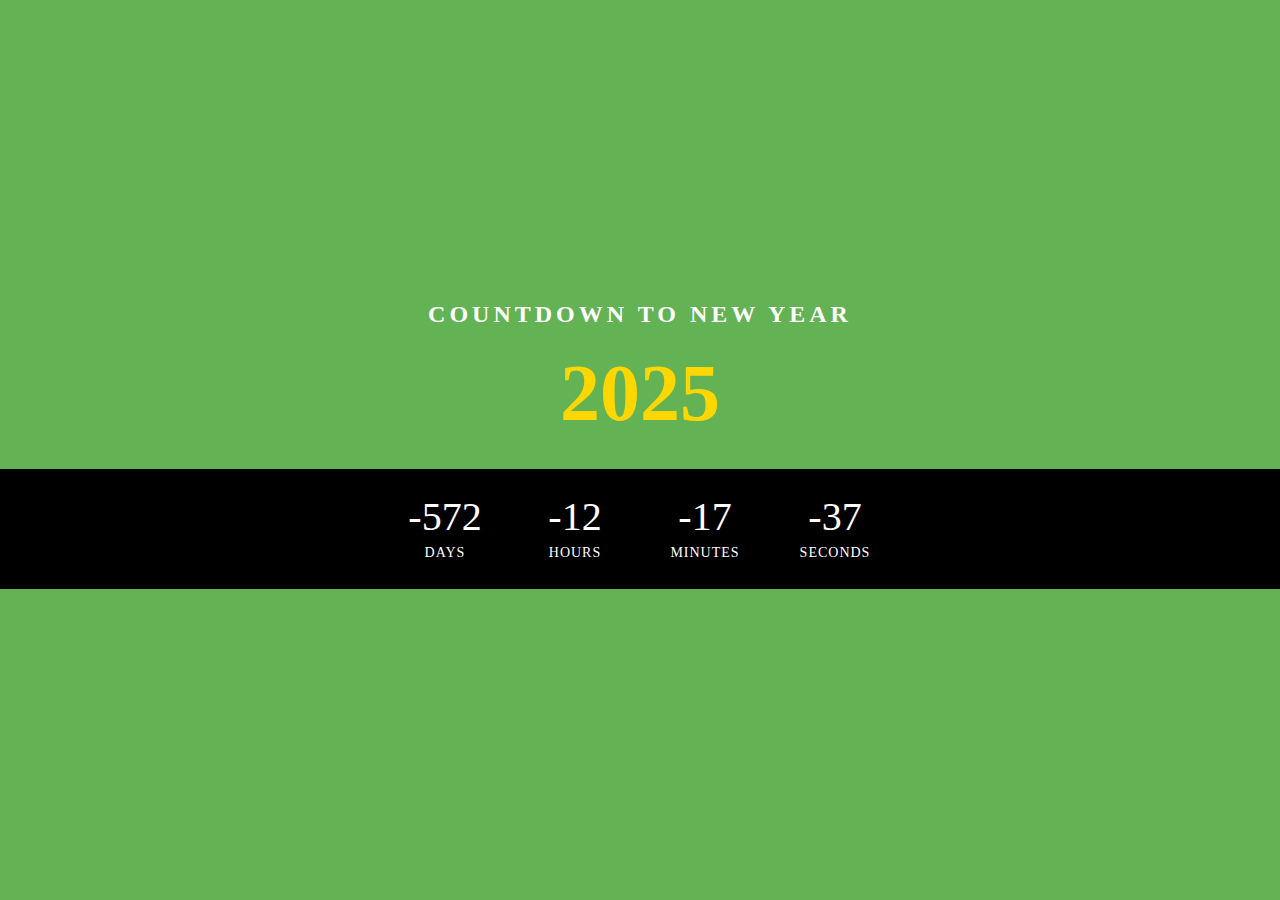
<file: New Year Countdown/index.html>
<!DOCTYPE html>
<html lang="en">
<head>
    <meta charset="UTF-8">
    <meta name="viewport" content="width=device-width, initial-scale=1.0">
    <title>New Year Countdown</title>
    <link rel="stylesheet" href="styles.css">
    
</head>
<body>
    
<h2>Countdown to New Year</h2>

<div class="year">2025</div>
<div class="countdown">
    <div id="day">00</div>
    <div id="hour">00</div>
    <div id="minute">00</div>
    <div id="second">00</div>
</div>

<script src="script.js"></script>


</body>
</html>
</file>
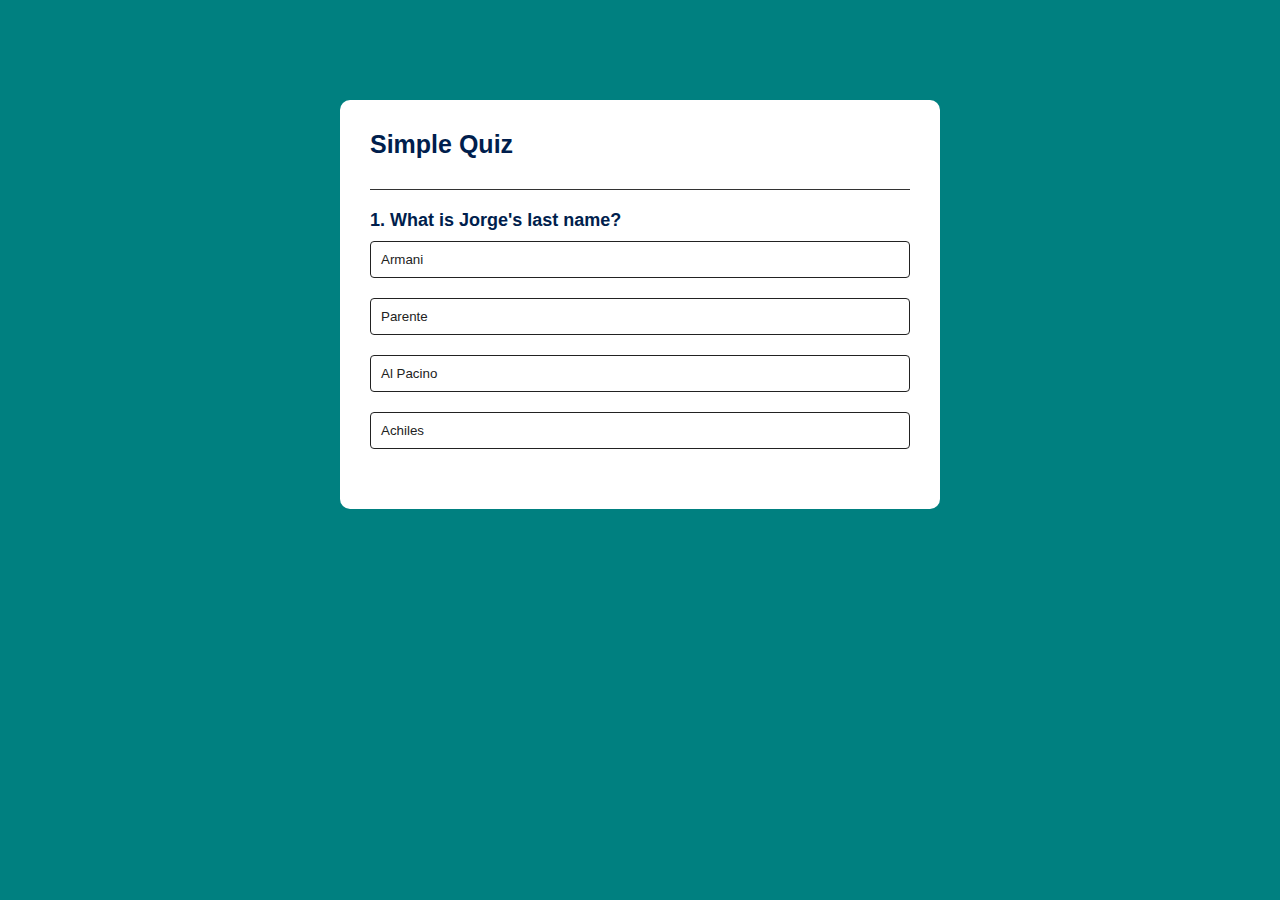
<file: Quiz App 1/index.html>
<!DOCTYPE html>
<html lang="en">
<head>
    <meta charset="UTF-8">
    <meta name="viewport" content="width=device-width, initial-scale=1.0">
    <title>Quiz time - Get to know Jorge </title>
    <link rel="stylesheet" href="styles.css">
</head>
<body>
    
<div class="app">
    <h1>Simple Quiz</h1>
    <div class="quiz">
        <h2 id="question">Question goes in here</h2>
        <div id="answer-buttons">
            <!-- Answer buttons will be dynamically created by JavaScript -->
        </div>
        <button id="next-btn">Next</button>
    </div>
</div>

<script src="script.js"></script>

</body>
</html>
</file>
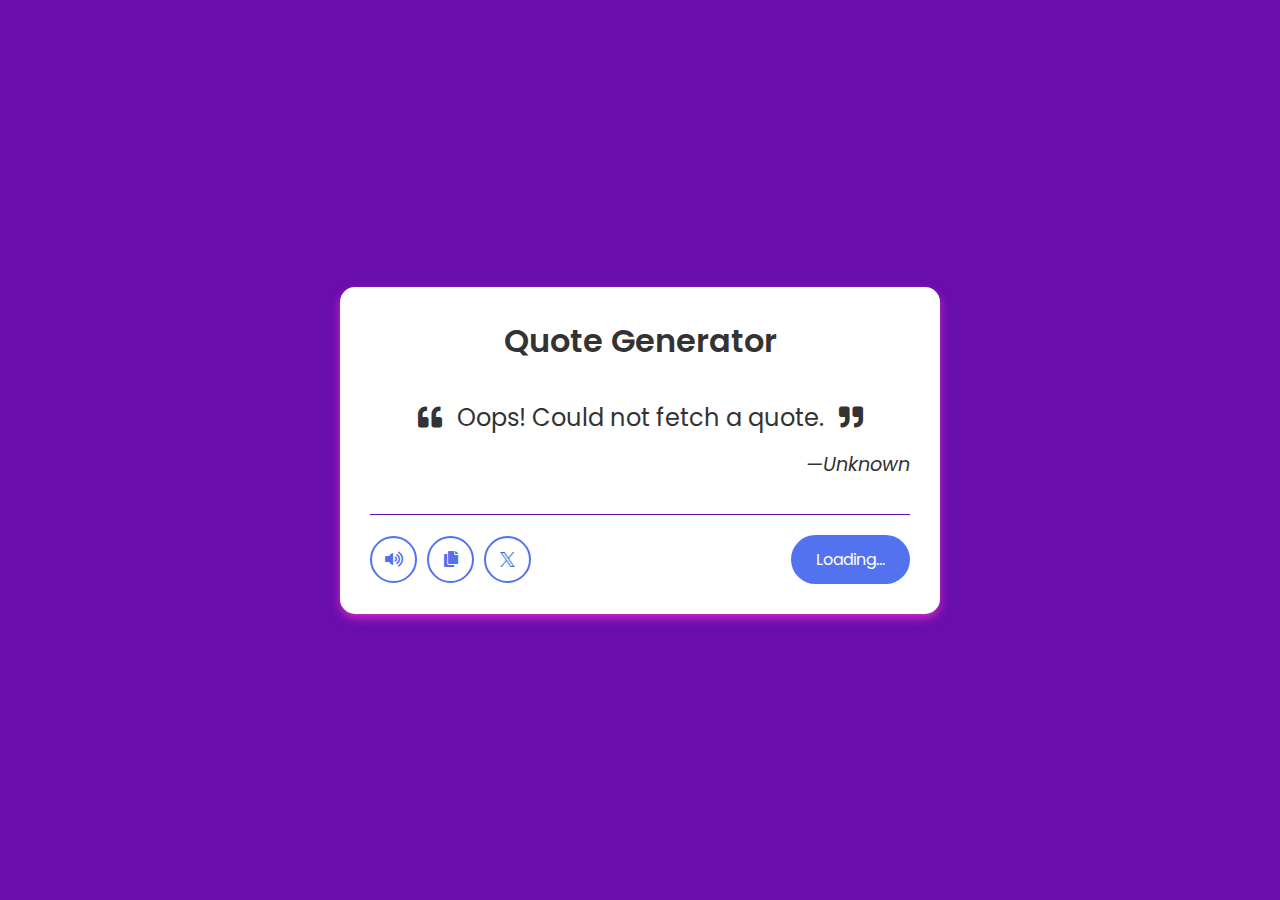
<file: Quote Generator/index.html>
<!DOCTYPE html>
<html lang="en">
<head>
    <meta charset="UTF-8">
    <meta name="viewport" content="width=device-width, initial-scale=1.0">
    <title>Quote Generator</title>
    <link rel="stylesheet" href="styles.css">
    <!-- Font Awesome CDN Link For Icons -->
    <link rel="stylesheet" href="https://cdnjs.cloudflare.com/ajax/libs/font-awesome/5.15.3/css/all.min.css"/>
</head>
<body>

<main class="wrapper" role="main">
    <header>Quote Generator</header>
    <section class="content" aria-live="polite">
        <div class="quote-area">
            <i class="fas fa-quote-left" aria-hidden="true"></i>
            <p class="quote">"Stand guard at the door of your own mind"</p>
            <i class="fas fa-quote-right" aria-hidden="true"></i>
        </div>
        <div class="author">
            <span>—</span>
            <span class="name">Jim Rohn</span>
        </div>
    </section>
    <section class="buttons" aria-label="quote actions">
        <div class="features">
            <ul>
                <li class="sound" title="Hear the quote"><i class="fas fa-volume-up"></i></li>
                <li class="copy" title="Copy the quote"><i class="fas fa-copy"></i></li>
                <!-- X Button with custom image icon -->
                <li class="x" title="Share on X">
                    <img src="./images/x.png" alt="Share on X" class="x-icon">
                </li>
            </ul>
            <button aria-label="New Quote">New Quote</button>
        </div>
    </section>
</main>

<script src="script.js"></script>

</body>
</html>
</file>
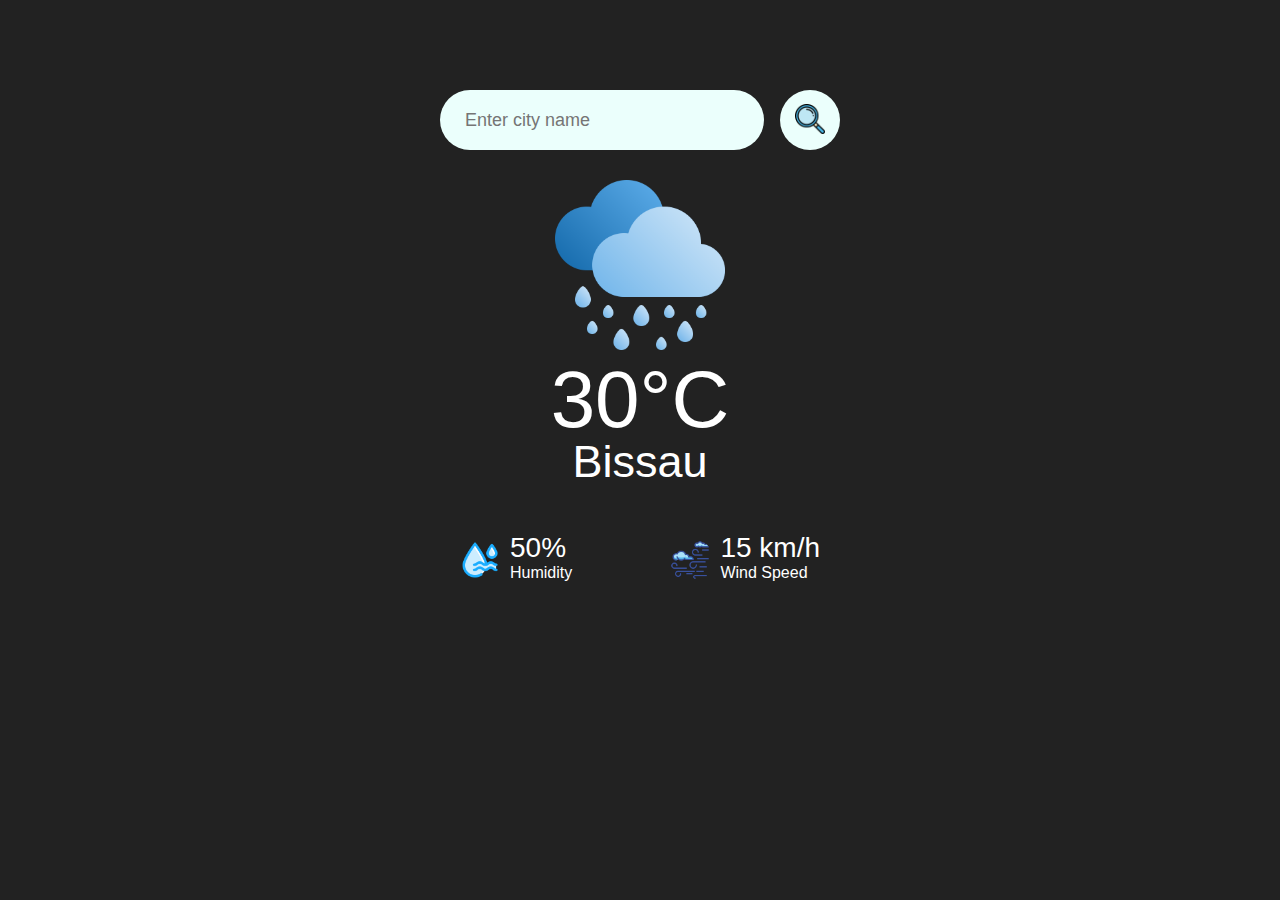
<file: Weather App/index.html>
<!DOCTYPE html>
<html lang="en">
<head>
    <meta charset="UTF-8">
    <meta name="viewport" content="width=device-width, initial-scale=1.0">
    <title>Weather App</title>
    <link rel="stylesheet" href="style.css">
</head>
<body>

<div class="card">
    <div class="search">
        <input type="text" placeholder="Enter city name" spellcheck="false">
        <button><img src="images/search.png" alt="Search Icon"></button>
    </div>

    <div class="error">
        <p>Invalid city name</p>
    </div>

    <div class="weather">
        <img src="images/rain.png" class="weather-icon" alt="Weather Icon">
        <h1 class="temp">30°C</h1>
        <h2 class="city">Bissau</h2>
        <div class="details">
            <div class="col">
                <img src="images/humidity.png" alt="Humidity Icon">
                <div>
                    <p class="humidity">50%</p>
                    <p>Humidity</p>
                </div>
            </div>
            <div class="col">
                <img src="images/wind.png" alt="Wind Speed Icon">
                <div>
                    <p class="wind">15 km/h</p>
                    <p>Wind Speed</p>
                </div>
            </div>
        </div>
    </div>
</div>

<script src="script.js"></script>
   

</body>
</html>
</file>
<file: New Year Countdown/styles.css>
body{
    margin: 0;
    display: flex;
    flex-direction: column;
    align-items: center;
    height: 100vh; /* 100% of the page height */
    justify-content: center;
    font-family: Georgia, 'Times New Roman', Times, serif ;
    background-color: rgba(32, 145, 10, 0.699);
    overflow: hidden;
}

h2{
    color: white;
    text-align: center;
    text-transform: uppercase;
    letter-spacing: 4px;
}

.year{
    font-size: 5em;
    color: gold;
    font-weight:bold;
}

.countdown{
    margin: 30px;
    background-color: rgb(0, 0, 0);
    width: 100%;
    color: white;
    height: 120px;
    display: flex;
    justify-content: center;
    align-items: center;
}

.countdown div{
    margin: 0 15px;
    font-size: 2.5em;
    font-weight: 500;
    margin-top: -25px;
    position: relative;
    text-align: center;
    width: 100px;
}

.countdown div::before{
    content: "";
    position: absolute;
    bottom: -30px;
    left: 0;
    font-size: .35em;
    line-height: 35px;
    text-transform: uppercase;
    letter-spacing: 1px;
    font-weight: 500;
    width: 100%;
    height: 35x;
}

.countdown #day::before{
    content: "Days";
}

.countdown #hour::before{
    content: "Hours";
}

.countdown #minute::before{
    content: "Minutes";
}

.countdown #second::before{
    content: "Seconds";
}
</file>
<file: Quiz App 1/styles.css>
*{
    margin: 0;
    padding: 0;
    font-family: 'Poppins', sans-serif;
    box-sizing: border-box;
}

body{
    background: teal;
}

.app{
    background: #fff;
    width: 90%;
    max-width: 600px;
    margin: 100px auto 0;
    border-radius: 10px;
    padding: 30px;
}

.app h1{
    font-size: 25px;
    color: #001e4d;
    font-weight: 600;
    border-bottom: 1px solid #333;
    padding-bottom: 30px;
}

.quiz{
    padding: 20px 0;
}

.quiz h2{
    font-size: 18px;
    color: #001e4d;
    font-weight: 600;
}

.btn{
    background-color: #fff;
    color: #222;
    font-weight: 500;
    width: 100%;
    border: 1px solid #222;
    padding: 10px;
    margin: 10px 0;
    text-align: left;
    border-radius: 4px;
    cursor: pointer;
    transition: all 0.3s;
}

.btn:hover:not([disabled]){
    background: #222;
    color: #fff;
}

.btn:disabled{
    cursor: no-drop;
}

#next-btn{
    background: #001e4d;
    color: gold;
    font-weight: 500;
    width: 150px;
    border: 0;
    padding: 10px;
    margin: 20px auto 0;
    border-radius: 4px;
    cursor: pointer;
    display: none;
}

.correct{
    background: #9aeabc;
}

.incorrect{
    background: #ff9393;
}
</file>
<file: Quote Generator/styles.css>
/* Import Google Font - Poppins */
@import url("https://fonts.googleapis.com/css2?family=Outfit:wght@100..900&family=Ovo&family=Poppins:wght@400;500;600;700&display=swap");

:root {
    --main-bg-color: #6a0dad;
    --button-bg-color: #5372F0;
    --button-hover-bg: #4054D7;
    --text-color: #333;
    --icon-color: #5372F0;
    --border-color: var(--main-bg-color);
}

* {
    margin: 0;
    padding: 0;
    box-sizing: border-box;
    font-family: 'Poppins', sans-serif;
}

body {
    display: flex;
    align-items: center;
    justify-content: center;
    min-height: 100vh;
    background: var(--main-bg-color);
    color: var(--text-color);
}

.wrapper {
    width: 100%;
    max-width: 600px;
    background: #fff;
    border-radius: 15px;
    padding: 30px;
    box-shadow: 0 4px 10px rgb(206, 43, 192);
    text-align: center;
}

header {
    font-size: 2rem;
    font-weight: 600;
    margin-bottom: 20px;
}

.content {
    margin: 35px 0;
}

.quote-area {
    display: flex;
    justify-content: center;
    align-items: center;
    font-size: 1.25rem;
}

.quote-area i {
    font-size: 1.5rem;
    color: var(--text-color);
}

.quote {
    padding: 0 15px;
    font-size: 1.5rem;
    text-align: center;
    word-break: break-word;
    transition: color 0.3s;
}

.author {
    display: flex;
    font-size: 1.2rem;
    font-style: italic;
    margin-top: 15px;
    justify-content: flex-end;
}

.buttons {
    border-top: 1px solid var(--border-color);
    padding-top: 20px;
}

.features {
    display: flex;
    align-items: center;
    justify-content: space-between;
}

.features ul {
    display: flex;
    gap: 10px;
}

.features ul li {
    list-style: none;
    height: 47px;
    width: 47px;
    display: flex;
    cursor: pointer;
    color: var(--icon-color);
    align-items: center;
    justify-content: center;
    border-radius: 50%;
    border: 2px solid var(--icon-color);
    transition: background-color 0.3s, color 0.3s;
}

.features ul li:hover {
    color: #fff;
    background: var(--icon-color);
}

button {
    border: none;
    outline: none;
    color: #fff;
    cursor: pointer;
    font-size: 1rem;
    padding: 12px 25px;
    border-radius: 30px;
    background: var(--button-bg-color);
    transition: background-color 0.3s;
}

button:hover {
    background: var(--button-hover-bg);
}

button.loading {
    opacity: 0.7;
    pointer-events: none;
}

.x-icon {
    width: 15px;
    height: 15px;
    filter: brightness(0) saturate(100%) invert(32%) sepia(100%) saturate(500%) hue-rotate(180deg); /* Applies a blue color */
    transition: filter 0.3s ease;
}

.x:hover .x-icon {
    filter: brightness(0) saturate(100%) invert(15%) sepia(100%) saturate(1000%) hue-rotate(180deg); /* Darker blue on hover */
}
</file>
<file: Weather App/style.css>
* {
    margin: 0;
    padding: 0;
    font-family: 'Poppins', sans-serif;
    box-sizing: border-box;
}

body {
    background: #222;
}

.card {
    width: 90%;
    max-width: 470px;
    color: #fff;
    margin: 50px auto;
    border-radius: 20px;
    padding: 40px 35px;
    text-align: center;
    transition: background 0.5s ease;
}

.day {
    background: linear-gradient(135deg, #87cefa, #ffffff);
    color: #333;
}

.night {
    background: linear-gradient(135deg, #1e1e3a, #141432);
    color: #eee;
}

.search {
    width: 100%;
    display: flex;
    align-items: center;
    justify-content: space-between;
}

.search input {
    border: 0;
    outline: 0;
    background: #ebfffc;
    color: #555;
    padding: 10px 25px;
    height: 60px;
    border-radius: 30px;
    flex: 1;
    margin-right: 16px;
    font-size: 18px;
}

.search button {
    border: 0;
    outline: 0;
    background: #ebfffc;
    border-radius: 50%;
    width: 60px;
    height: 60px;
    cursor: pointer;
}

.search button img {
    width: 30px;
}

.weather-icon {
    width: 170px;
    margin-top: 30px;
}

.weather h1 {
    font-size: 80px;
    font-weight: 500;
}

.weather h2 {
    font-size: 45px;
    font-weight: 400;
    margin-top: -10px;
}

.details {
    display: flex;
    align-items: center;
    justify-content: space-between;
    padding: 0 20px;
    margin-top: 50px;
}

.col {
    display: flex;
    align-items: center;
    text-align: left;
}

.col img {
    width: 40px; 
    margin-right: 10px;
}

.humidity, .wind {
    font-size: 28px;
    margin-top: -6px;
}

.error {
    text-align: left;
    margin-left: 10px;
    font-size: 14px;
    margin-top: 10px;
    display: none;
}
</file>
